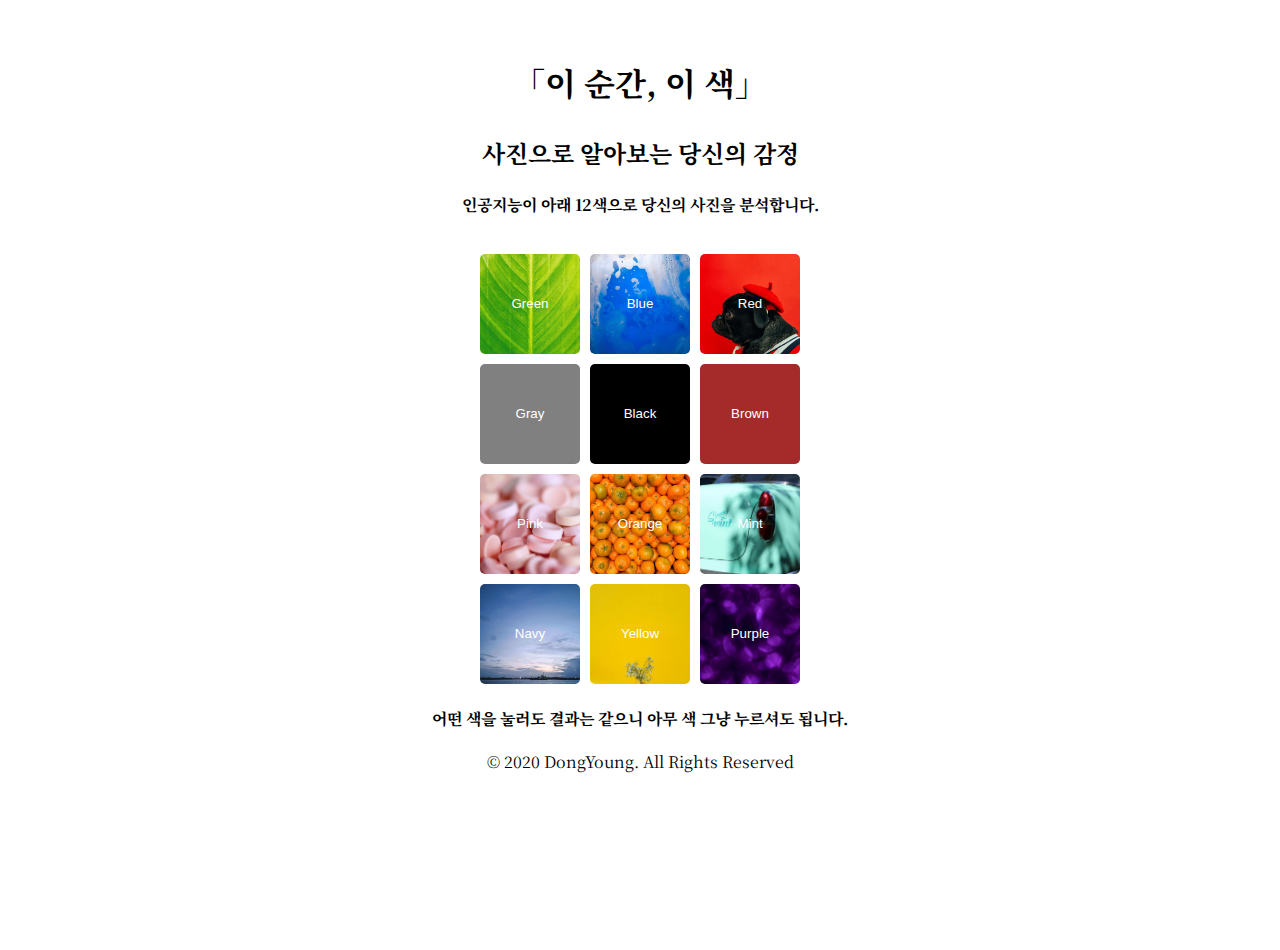
<file: index.html>
<!DOCTYPE html>
<html>

<head>
    <meta charset="utf-8">
    <meta name="subject" content="인공지능이 색과 사진으로 알려주는 내 감정">
    <meta name="title" content="「이 순간, 이 색」">
    <meta name="keywords" content="인공지능 감정 테스트, 인공지능 감성 테스트, 감성 테스트, 감정 테스트, 12색, 이 순간 이 색, 색과 사진, AI 사진, AI 색">
    <meta name="author" content="Dyk">
    <meta name="description" content="인공지능이 색과 사진으로 알려주는 내 감정">
    <title>「이 순간, 이 색」</title>
    <meta property="og:url" content="https://kdycolorcharacter.netlify.app/" />
    <meta property="og:type" content="website" />
    <meta property="og:title" content="「이 순간, 이 색」" />
    <meta property="og:description" content="인공지능이 색과 사진으로 알려주는 내 감정" />
    <meta name="viewport" content="width=device-width, initial-scale=1, shrink-to-fit=no">
    <link rel="preconnect" href="https://fonts.gstatic.com">
    <link href="https://fonts.googleapis.com/css2?family=Noto+Serif+KR&display=swap" rel="stylesheet">
    <link rel="stylesheet" href="style.css">
    <meta name="naver-site-verification" content="3ddd95c80a23e76cbbddfd26afc57d69ee024637" />
    <link rel="canonical" href="https://kdycolorcharacter.netlify.app/">
    <link rel="shortcut icon" href="favicon.ico" type="image/x-icon">
    <link rel="icon" href="favicon.ico" type="image/x-icon">
    <script data-ad-client="ca-pub-7837712628012782" async src="https://pagead2.googlesyndication.com/pagead/js/adsbygoogle.js"></script>
</head>

<body>
    <section class="section">
        <h1 class="title">「이 순간, 이 색」</h1>
        <h2 class="subtitle">사진으로 알아보는 당신의 감정</h2>
        <h4 class="subtitle">인공지능이 아래 12색으로 당신의 사진을 분석합니다.</h4>
    </section>
    <div class=wrapperbutton>
        <button class="button buttonGreen" onclick="location.href = 'process.html';">Green</button>
        <button class="button buttonBlue" onclick="location.href = 'process.html';">Blue</button>
        <button class="button buttonRed" onclick="location.href = 'process.html';">Red</button>
        <button class="button buttonGray" onclick="location.href = 'process.html';">Gray</button>
        <button class="button buttonBlack" onclick="location.href = 'process.html';">Black</button>
        <button class="button buttonBrown" onclick="location.href = 'process.html';">Brown</button>
        <button class="button buttonPink" onclick="location.href = 'process.html';">Pink</button>
        <button class="button buttonOrange" onclick="location.href = 'process.html';">Orange</button>
        <button class="button buttonMint" onclick="location.href = 'process.html';">Mint</button>
        <button class="button buttonNavy" onclick="location.href = 'process.html';">Navy</button>
        <button class="button buttonYellow" onclick="location.href = 'process.html';">Yellow</button>
        <button class="button buttonPurple" onclick="location.href = 'process.html';">Purple</button>
        <!-- Global site tag (gtag.js) - Google Analytics -->
        <script async src="https://www.googletagmanager.com/gtag/js?id=G-WFBCTZ36H2"></script>
        <script>
            window.dataLayer = window.dataLayer || [];
            function gtag() { dataLayer.push(arguments); }
            gtag('js', new Date());

            gtag('config', 'G-WFBCTZ36H2');
        </script>
    </div>
    <h4 class="norelre">어떤 색을 눌러도 결과는 같으니 아무 색 그냥 누르셔도 됩니다.</h4>
    <div class="ad-banner1">
        <ins class="kakao_ad_area" style="display:none;" data-ad-unit="DAN-fj6iQ9FQ69ezX0pl" data-ad-width="320"
            data-ad-height="100"></ins>
        <script type="text/javascript" src="//t1.daumcdn.net/kas/static/ba.min.js" async></script>
    </div>
    <div class="ad-banner2">
        <ins class="kakao_ad_area" style="display:none;" data-ad-unit="DAN-fj6iQ9FQ69ezX0pl" data-ad-width="320"
            data-ad-height="100"></ins>
        <script type="text/javascript" src="//t1.daumcdn.net/kas/static/ba.min.js" async></script>
    </div>
    <footer class="footer-index">© 2020 DongYoung. All Rights Reserved</footer>
    <script>
        src = "https://code.jquery.com/jquery-3.5.1.js"
        integrity = "sha256-QWo7LDvxbWT2tbbQ97B53yJnYU3WhH/C8ycbRAkjPDc="
        crossorigin = "anonymous"
    </script>
</body>

</html>
</file>
<file: style.css>
html {
  height: 100%
}

body {
  margin :0;
}

.section {
  margin-top: 50px;
  font-family: 'Noto Serif KR', serif;
  text-align: center;
}



.wrapperbutton{
  display : grid;
  grid-template-columns : 100px 100px 100px;
  grid-template-rows: 100px 100px 100px 100px;
  grid-gap: 10px;
  place-content: center;
  font-size: 16px;
  margin: 4px 2px;
  cursor: pointer;
  color: white;
  padding: 16px 32px;
  text-align: center;
  text-decoration: none;
}

.button{
border: none;
border-radius:5px;
transition-duration: 0.4s;
width: 100px;
height: 100px;
}

.buttonGreen {
  background:url(img/green.jpg) no-repeat; 
  color:  white;
  background-size:cover;
}

.buttonGreen:hover {
  background:none;
  color: green;
}

.buttonBlue {
  background: URL(img/blue.jpg) no-repeat;
  color: white;
  background-size:cover;
}

.buttonBlue:hover {
  color: blue;
  background:none;
}

.buttonRed {
  background:url(img/red.jpg) no-repeat;
  color: white; 
  background-size:cover;
}

.buttonRed:hover {
  background:none;
  color: red;
}

.buttonGray {
  background: gray no-repeat;
  color: white;
  background-size:cover;
}

.buttonGray:hover {
  background: none;
  color:gray;
} 

.buttonBlack {
  background: black no-repeat;
  color:white;
  background-size:cover;
}

.buttonBlack:hover {
  background:none;
  color:black;

}

.buttonBrown {
  background: rgba(165, 42, 42, 1) no-repeat;
  color:white;
  background-size:cover;
}

.buttonBrown:hover {
  color: rgba(165, 42, 42, 1);
  background: none;
}
.buttonPink {
  background:URL(img/pink.jpg);
  color: white;
  background-size:cover;
}

.buttonPink:hover {
  color: rgba(255, 192, 203, 1);
  background :none;
}
.buttonOrange {
  background:URL(img/orange.jpg);
  color: white;
  background-size:cover;
}

.buttonOrange:hover {
  background: none;
  color: rgba(255, 127, 80, 1);
}
.buttonYellow {
  background: URL(img/yellow.jpg) no-repeat;
  color:white;
  background-size:cover;
}

.buttonYellow:hover {
  color: rgb(255, 217, 0, 1);
  background:none;
}
.buttonNavy {
  background: URL(img/navy.jpg) no-repeat;
  color: white;
  background-size:cover;
}

.buttonNavy:hover {
  background: none;
  color: rgba(0, 0, 128, 1);
}
.buttonMint {
  background:URL(img/mint.jpg) no-repeat;
  color:  white;
  background-size:cover;
}

.buttonMint:hover {
  color: rgba(0, 255, 255, 1);
  background: none;
}
.buttonPurple {
  background:url(img/purple.jpg) no-repeat;
  color: white;
  background-size:cover;
}

.buttonPurple:hover {
  color: purple;
  background: none;
}

.norelre{
  font-family: 'Noto Serif KR', serif;
  text-align: center;
  margin-bottom : 15px;
  margin-top : 7px;
}

.no-hack-text{
  font-family: 'Noto Serif KR', serif;
  text-align: center;
  margin: 18px;
  font-size: 0.9rem;
}

body {
  margin :0;
  height: 100%;
}

.section {
  margin-top: 50px;
}

.result-message {
  font-size: 1.2rem;
  font-family: 'Noto Serif KR', serif;
}

.result-color {
  font-family: 'Noto Serif KR', serif;
}

.title {
text-align : center;
line-height : 2;
}

.subtitle {
text-align : center;
line-height : 1.5;
}

.bg-color {
height: 100%;
background-position: center;
background-repeat: no-repeat;
background-size: cover;
}

.bar-container {
height: 2.7rem;
}
.black-box {
position: absolute;
top: 0;
left: 0;
height: 2rem;
border-radius: 10px;
width: 100%;
background-color: rgba(0, 0, 0, 0.2);
}
.black-bar {
position: absolute;
top: 0;
left: 0;
height: 2rem;
border-radius: 10px;
background-color: rgba(0, 0, 0, 1);
}
.blue-box {
position: absolute;
top: 0;
left: 0;
height: 2rem;
border-radius: 10px;
width: 100%;
background-color: rgba(0, 0, 255, 0.2);
}
.blue-bar {
position: absolute;
top: 0;
left: 0;
height: 2rem;
border-radius: 10px;
background-color: rgba(0, 0, 255, 1);
}
.brown-box {
position: absolute;
top: 0;
left: 0;
height: 2rem;
border-radius: 10px;
width: 100%;
background-color: rgba(165, 42, 42, 0.2);
}
.brown-bar {
position: absolute;
top: 0;
left: 0;
height: 2rem;
border-radius: 10px;
background-color: rgba(165, 42, 42, 1);
}
.gray-box {
position: absolute;
top: 0;
left: 0;
height: 2rem;
border-radius: 10px;
width: 100%;
background-color: rgba(128, 128, 128, 0.2);
}
.gray-bar {
position: absolute;
top: 0;
left: 0;
height: 2rem;
border-radius: 10px;
background-color: rgba(128, 128, 128, 1);
}
.green-box {
position: absolute;
top: 0;
left: 0;
height: 2rem;
border-radius: 10px;
width: 100%;
background-color: rgba(0, 255, 0, 0.2);
}
.green-bar {
position: absolute;
top: 0;
left: 0;
height: 2rem;
border-radius: 10px;
background-color: rgba(0, 255, 0, 1);
}
.mint-box {
position: absolute;
top: 0;
left: 0;
height: 2rem;
border-radius: 10px;
width: 100%;
background-color: rgba(0, 255, 255, 0.2);
}
.mint-bar {
position: absolute;
top: 0;
left: 0;
height: 2rem;
border-radius: 10px;
background-color: rgba(0, 255, 255, 1);
}
.navy-box {
position: absolute;
top: 0;
left: 0;
height: 2rem;
border-radius: 10px;
width: 100%;
background-color: rgba(0, 0, 128, 0.2);
}
.navy-bar {
position: absolute;
top: 0;
left: 0;
height: 2rem;
border-radius: 10px;
background-color: rgba(0, 0, 128, 1);
}
.orange-box {
position: absolute;
top: 0;
left: 0;
height: 2rem;
border-radius: 10px;
width: 100%;
background-color: rgba(255, 127, 80, 0.2);
}
.orange-bar {
position: absolute;
top: 0;
left: 0;
height: 2rem;
border-radius: 10px;
background-color: rgba(255, 127, 80, 1);
}
.pink-box {
position: absolute;
top: 0;
left: 0;
height: 2rem;
border-radius: 10px;
width: 100%;
background-color: rgba(252, 192, 203, 0.2);
}
.pink-bar {
position: absolute;
top: 0;
left: 0;
height: 2rem;
border-radius: 10px;
background-color: rgba(255, 192, 203, 1);
}
.purple-box {
position: absolute;
top: 0;
left: 0;
height: 2rem;
border-radius: 10px;
width: 100%;
background-color: rgba(128, 0, 128, 0.2);
}
.purple-bar {
position: absolute;
top: 0;
left: 0;
height: 2rem;
border-radius: 10px;
background-color: rgba(128, 0, 128, 1);
}
.red-box {
position: absolute;
top: 0;
left: 0;
height: 2rem;
border-radius: 10px;
width: 100%;
background-color: rgba(255, 0, 0, 0.2);
}
.red-bar {
position: absolute;
top: 0;
left: 0;
height: 2rem;
border-radius: 10px;
background-color: rgba(255, 0, 0, 1);
}
.yellow-box {
position: absolute;
top: 0;
left: 0;
height: 2rem;
border-radius: 10px;
width: 100%;
background-color: rgba(255, 255, 0, 0.2);
}
.yellow-bar {
position: absolute;
top: 0;
left: 0;
height: 2rem;
border-radius: 10px;
background-color: rgb(255, 217, 0, 1);
}
.percent-text {
font-size: 0.8rem;
color: #ffffff;
}
.color-label {
  width: 20%;
  text-align: left;
  height: 2rem;
}
#label-container {
  width: 80%;
  margin: 0 auto;
}

.file-upload {
background-color: #ffffff;
border-radius: 20px;
margin: 0 auto;
padding: 5% 3%;
}

.file-upload-btn {
width: 100%;
margin: 0;
color: #fff;
background: #1FB264;
border: none;
padding: 10px;
border-radius: 4px;
border-bottom: 4px solid #15824B;
transition: all .2s ease;
outline: none;
text-transform: uppercase;
font-weight: 700;
}

.file-upload-btn:hover {
background: #1AA059;
color: #ffffff;
transition: all .2s ease;
cursor: pointer;
}

.file-upload-btn:active {
border: 0;
transition: all .2s ease;
}

.file-upload-content {
  display: none;
  text-align: center;
}

#loading {
  display: none;
}

.file-upload-input {
position: absolute;
margin: 0;
padding: 0;
width: 100%;
height: 100%;
outline: none;
opacity: 0;
cursor: pointer;
}

.image-upload-wrap {
width: 90%;
margin: 0 auto;
object-fit: contain;
border-radius: 10px;
border: 1.5px dashed rgba(0, 0, 0, 0.5);;
position: relative;
}

.image-dropping,
.image-upload-wrap:hover {
background-color: rgba(0, 0, 0, 0.1);
border: 2px dashed rgba(0, 0, 0, 0.5);;
}

.image-title-wrap {
padding: 0 15px 15px 15px;
color: #222;
}

.drag-text {
text-align: center;
}

.drag-text h4 {
font-weight: 500;
color: #15824B;
overflow: visible;
}

.file-upload-image {
max-height: 60%;
max-width: 60%;
margin: auto;
padding: 10px;
}

.try-again-btn {
border-radius: 40px;
border: solid 1.5px #35465d;
background-color: #35465d;
margin : 10px;
margin-top:0px;
}

.try-again-text {
 display: block;
 font-size: 1.2rem;
 text-align: center;
 color: #ffffff;
 padding: 4px 15px;
 }

.index-btn {
  border-radius: 40px;
  border: solid 1.5px #35465d;
  background-color: white;
  margin : 10px;
  margin-top:0px;
  }
  
.index-btn-text {
  display: block;
  font-size: 1.2rem;
  text-align: center;
  color:  #35465d;
  padding: 4px 15px;
  }

.remove-image:hover {
background: #c13b2a;
color: #ffffff;
transition: all .2s ease;
cursor: pointer;
}

.remove-image:active {
border: 0;
transition: all .2s ease;
}

.footer-index {
  margin-bottom : 10px;
  margin-top : 20px;
  text-align : center;
  font-family: 'Noto Serif KR', serif;
}

.footer-process {
  font-size : 10px;
  margin-bottom : 10px;
  margin-top : 20px;
  text-align : center;
  font-family: 'Noto Serif KR', serif;
}

.ad-banner1{
  width: 320px;
  margin :0 auto;
  margin-top : 10px;
}

.ad-banner2{
  width:320px;
  margin: 0 auto;
  margin-top:10px;
}
@media screen and (max-width: 600px) {
  body {
    font-size : 10px;
  }
}
</file>
